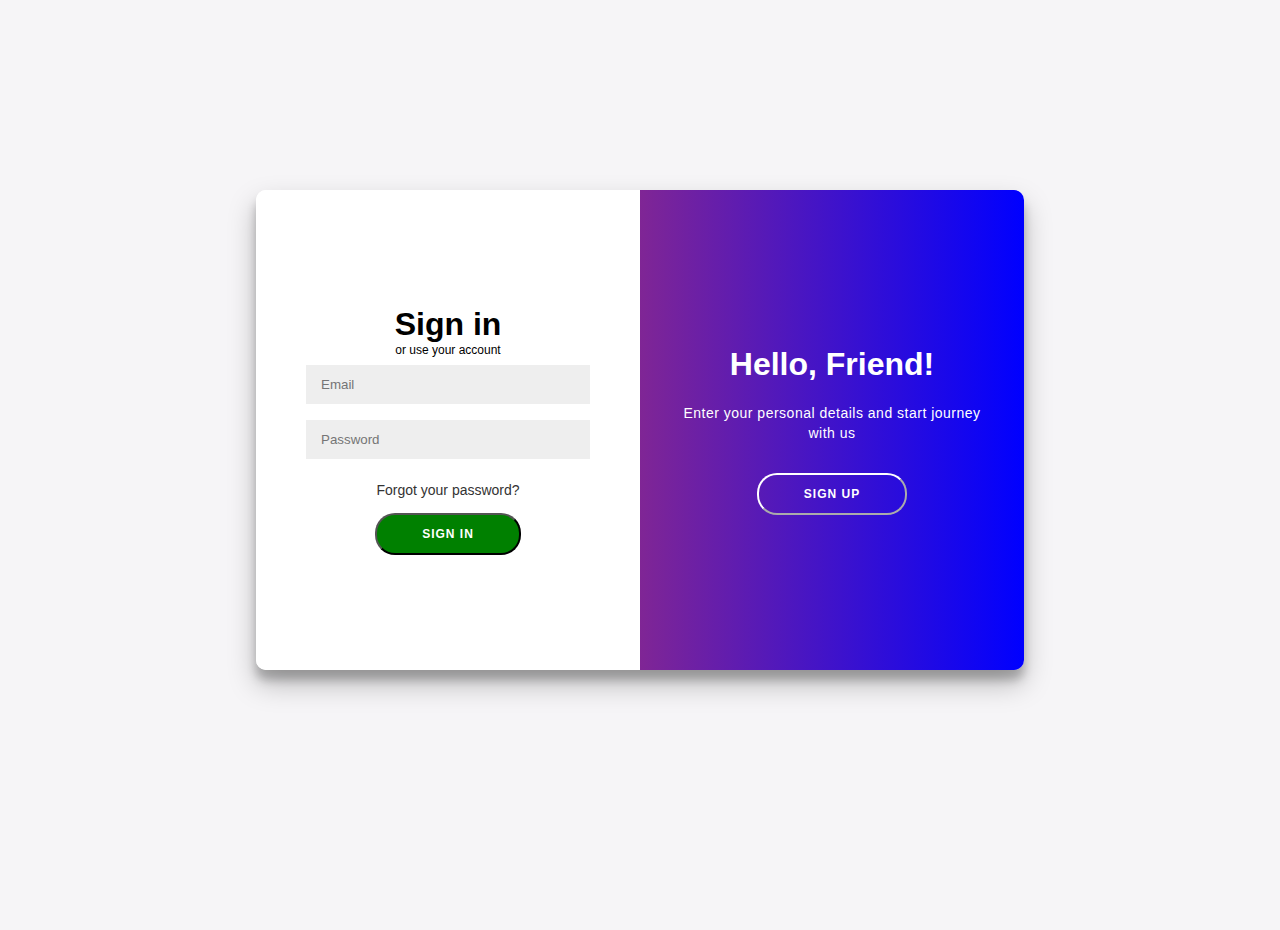
<file: login and sign up/login-signup.html>
<!DOCTYPE html>
<html>
<head>
	<meta charset="utf-8">
	<meta name="viewport" content="width=device-width, initial-scale=1">
	<link rel="stylesheet" type="text/css" href="login-signup.css">

	<title></title>
</head>
<body>
	
<div class="container" id="container">
	<div class="form-container sign-up-container">
		<form action="#">
			<h1>Create Account</h1>

			<span>or use your email for registration</span>
			<input type="text" placeholder="First Name" />
			<input type="text" placeholder="Last Name" />
			<input type="date" placeholder="Date of birth" />
			<input type="email" placeholder="Email" />
			<input type="password" placeholder="Password" />
			<button>Sign Up</button>
		</form>
	</div>
	<div class="form-container sign-in-container">
		<form action="#">
			<h1>Sign in</h1> 

			<span>or use your account</span>
			<input type="email" placeholder="Email" />
			<input type="password" placeholder="Password" />
			<a href="#">Forgot your password?</a>
			<button>Sign In</button>
		</form>
	</div>
	<div class="overlay-container">
		<div class="overlay">
			<div class="overlay-panel overlay-left">
				<h1>Welcome Back!</h1>
				<p>To keep connected with us please login with your personal info</p>
				<button class="ghost" id="signIn">Sign In</button>
			</div>
			<div class="overlay-panel overlay-right">
				<h1>Hello, Friend!</h1>
				<p>Enter your personal details and start journey with us</p>
				<button class="ghost" id="signUp">Sign Up</button>
			</div>
		</div>
	</div>
</div>




</body>
<script type="text/javascript">
		var signUpButton = document.getElementById('signUp');
var signInButton = document.getElementById('signIn');
var container = document.getElementById('container');

signUpButton.addEventListener('click', () => {
	container.classList.add("right-panel-active");
});

signInButton.addEventListener('click', () => {
	container.classList.remove("right-panel-active");
});
	</script>
</html>
</file>
<file: login and sign up/login-signup.css>
* {
	box-sizing: border-box;
}

body {
	background: #f6f5f7;
	display: flex;
	justify-content: center;
	align-items: center;
	flex-direction: column;
	font-family: 'Montserrat', sans-serif;
	height: 100vh;
	margin: -20px 0 50px;
}

h1 {
	font-weight: bold;
	margin: 0;
}

h2 {
	text-align: center;
}

p {
	font-size: 14px;
	font-weight: 100;
	line-height: 20px;
	letter-spacing: 0.5px;
	margin: 20px 0 30px;
}

span {
	font-size: 12px;
}

a {
	color: #333;
	font-size: 14px;
	text-decoration: none;
	margin: 15px 0;
}

button {
	border-radius: 20px;
	background-color: green;
	color: #FFFFFF;
	font-size: 12px;
	font-weight: bold;
	padding: 12px 45px;
	letter-spacing: 1px;
	text-transform: uppercase;
	transition: transform 80ms ease-in;
}

button:active {
	transform: scale(0.95);
}

button:focus {
	outline: none;
}

button.ghost {
	background-color: transparent;
	border-color: #FFFFFF;
}

form {
	background-color: #FFFFFF;
	display: flex;
	align-items: center;
	justify-content: center;
	flex-direction: column;
	padding: 0 50px;
	height: 100%;
	text-align: center;
}

input {
	background-color: #eee;
	border: none;
	padding: 12px 15px;
	margin: 8px 0;
	width: 100%;
}

.container {
	background-color: #fff;
	border-radius: 10px;
  	box-shadow: 0 14px 28px rgba(0,0,0,0.25), 
			0 10px 10px rgba(0,0,0,0.22);
	position: relative;
	overflow: hidden;
	width: 768px;
	max-width: 100%;
	min-height: 480px;
}

.form-container {
	position: absolute;
	top: 0;
	height: 100%;
	transition: all 0.6s ease-in-out;
}

.sign-in-container {
	left: 0;
	width: 50%;
	z-index: 2;
}

.container.right-panel-active .sign-in-container {
	transform: translateX(100%);
}

.sign-up-container {
	left: 0;
	width: 50%;
	opacity: 0;
	z-index: 1;
}

.container.right-panel-active .sign-up-container {
	transform: translateX(100%);
	opacity: 1;
	z-index: 5;
	animation: show 0.6s;
}

@keyframes show {
	0%, 49.99% {
		opacity: 0;
		z-index: 1;
	}
	
	50%, 100% {
		opacity: 1;
		z-index: 5;
	}
}

.overlay-container {
	position: absolute;
	top: 0;
	left: 50%;
	width: 50%;
	height: 100%;
	overflow: hidden;
	transition: transform 0.6s ease-in-out;
	z-index: 100;
}

.container.right-panel-active .overlay-container{
	transform: translateX(-100%);
}

.overlay {
	background: #FF416C;
	background: -webkit-linear-gradient(to right, #FF4B2B, #FF416C);
	background: linear-gradient(to right, #FF4B2B, blue);
	background-repeat: no-repeat;
	background-size: cover;
	background-position: 0 0;
	color: #FFFFFF;
	position: relative;
	left: -100%;
	height: 100%;
	width: 200%;
  	transform: translateX(0);
	transition: transform 0.6s ease-in-out;
}

.container.right-panel-active .overlay {
  	transform: translateX(50%);
}

.overlay-panel {
	position: absolute;
	display: flex;
	align-items: center;
	justify-content: center;
	flex-direction: column;
	padding: 0 40px;
	text-align: center;
	top: 0;
	height: 100%;
	width: 50%;
	transform: translateX(0);
	transition: transform 0.6s ease-in-out;
}

.overlay-left {
	transform: translateX(-20%);
}

.container.right-panel-active .overlay-left {
	transform: translateX(0);
}

.overlay-right {
	right: 0;
	transform: translateX(0);
}

.container.right-panel-active .overlay-right {
	transform: translateX(20%);
}
</file>
